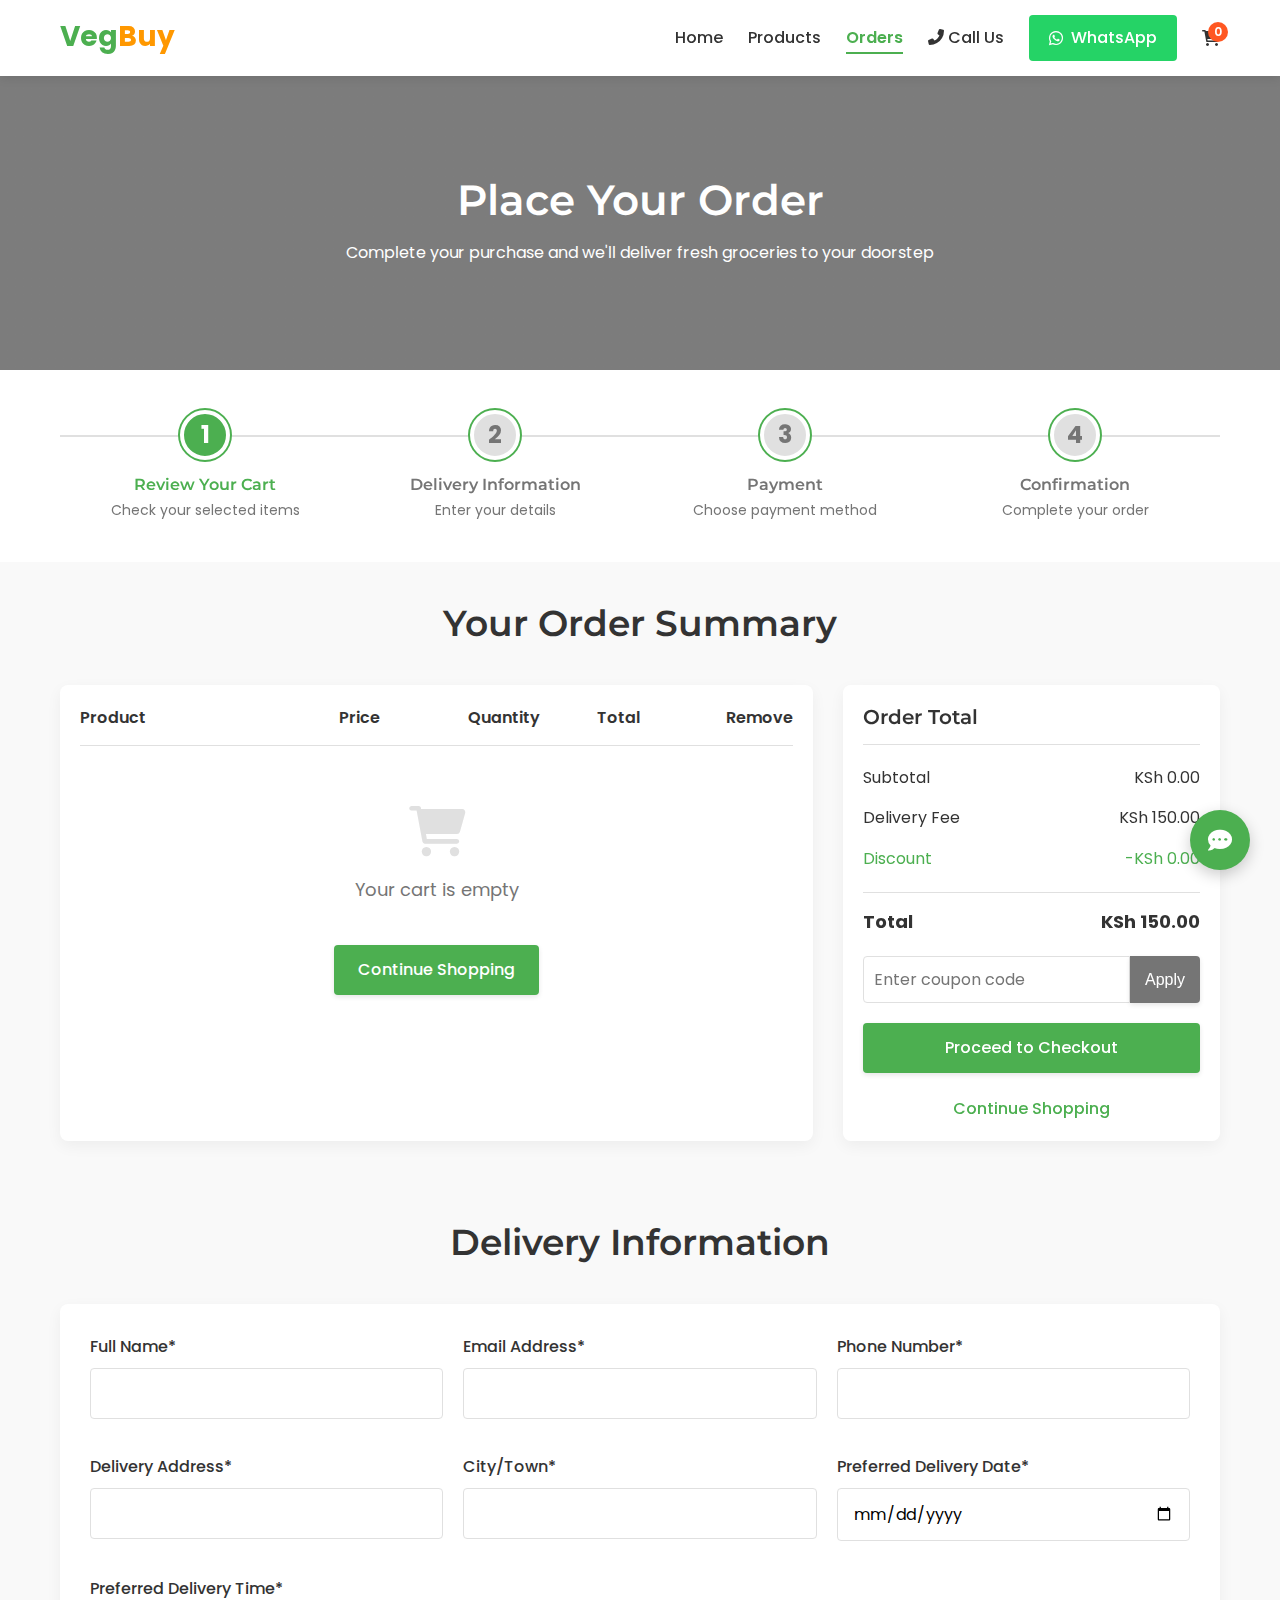
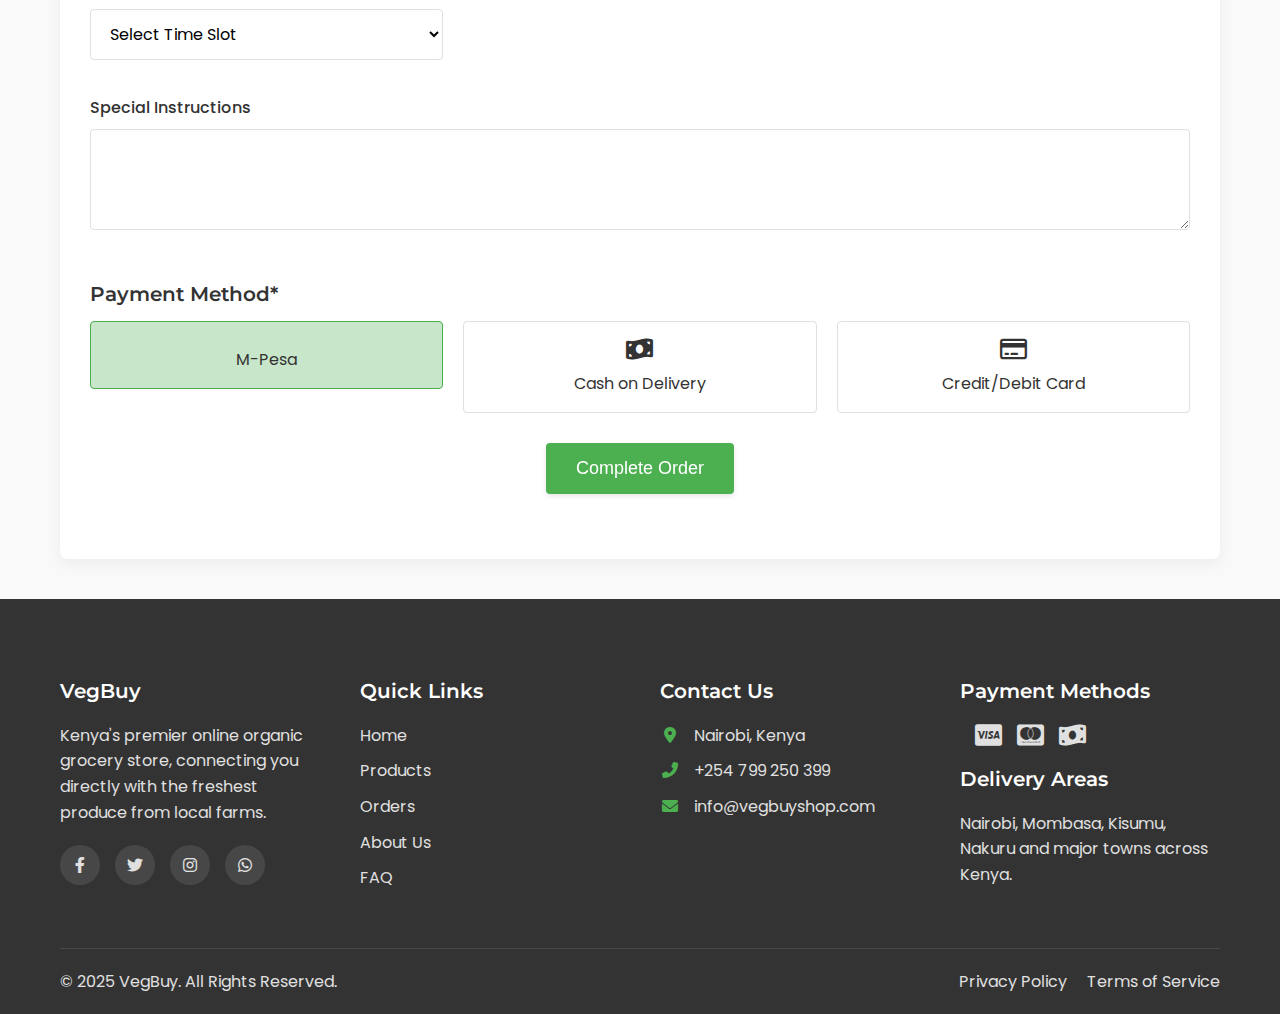
<file: orders.html>
<!DOCTYPE html>
<html lang="en">
<head>
    <meta charset="UTF-8">
    <meta name="viewport" content="width=device-width, initial-scale=1.0">
    <meta name="description" content="Place your order with VegBuy for fresh organic groceries delivered to your doorstep in Kenya. Secure checkout and multiple payment options available.">
    <meta name="keywords" content="grocery delivery Kenya, online grocery order, organic food delivery Nairobi, fresh produce delivery, Kenya grocery shopping">
    <title>Order Now - VegBuy | Fresh Organic Groceries</title>
    <link rel="stylesheet" href="https://cdnjs.cloudflare.com/ajax/libs/font-awesome/6.0.0-beta3/css/all.min.css">
    <link href="https://fonts.googleapis.com/css2?family=Poppins:wght@300;400;500;600;700&family=Montserrat:wght@400;500;600;700&display=swap" rel="stylesheet">
    <link rel="stylesheet" href="css/style.css">
    <link rel="icon" href="images/favicon.ico" type="image/x-icon">
</head>
<body>
    <!-- Header Section -->
    <header class="header">
        <div class="container">
            <div class="logo">
                <a href="index.html">
                    <span class="veg">Veg</span><span class="buy">Buy</span>
                </a>
            </div>
            <nav class="navbar">
                <ul>
                    <li><a href="index.html">Home</a></li>
                    <li><a href="products.html">Products</a></li>
                    <li><a href="orders.html" class="active">Orders</a></li>
                    <li><a href="tel:+254799250399"><i class="fas fa-phone-alt"></i> Call Us</a></li>
                    <li><a href="https://wa.me/254799250399" class="whatsapp-btn"><i class="fab fa-whatsapp"></i> WhatsApp</a></li>
                    <li><a href="orders.html" class="cart-icon"><i class="fas fa-shopping-cart"></i> <span id="cart-count">0</span></a></li>
                </ul>
            </nav>
            <div class="mobile-menu-btn">
                <i class="fas fa-bars"></i>
            </div>
        </div>
    </header>

    <!-- Order Hero Section -->
    <section class="order-hero">
        <div class="container">
            <h1>Place Your Order</h1>
            <p>Complete your purchase and we'll deliver fresh groceries to your doorstep</p>
        </div>
    </section>

    <!-- Order Process Section -->
    <section class="order-process">
        <div class="container">
            <div class="process-steps">
                <div class="process-step active">
                    <div class="step-number">1</div>
                    <div class="step-content">
                        <h3>Review Your Cart</h3>
                        <p>Check your selected items</p>
                    </div>
                </div>
                <div class="process-step">
                    <div class="step-number">2</div>
                    <div class="step-content">
                        <h3>Delivery Information</h3>
                        <p>Enter your details</p>
                    </div>
                </div>
                <div class="process-step">
                    <div class="step-number">3</div>
                    <div class="step-content">
                        <h3>Payment</h3>
                        <p>Choose payment method</p>
                    </div>
                </div>
                <div class="process-step">
                    <div class="step-number">4</div>
                    <div class="step-content">
                        <h3>Confirmation</h3>
                        <p>Complete your order</p>
                    </div>
                </div>
            </div>
        </div>
    </section>

    <!-- Cart Summary Section -->
    <section class="cart-summary">
        <div class="container">
            <h2>Your Order Summary</h2>
            <div class="cart-container">
                <div class="cart-items">
                    <div class="cart-header">
                        <div class="header-item">Product</div>
                        <div class="header-item">Price</div>
                        <div class="header-item">Quantity</div>
                        <div class="header-item">Total</div>
                        <div class="header-item">Remove</div>
                    </div>
                    <!-- Cart items will be loaded dynamically -->
                </div>
                <div class="cart-summary-details">
                    <!-- Order summary will be loaded dynamically -->
                </div>
            </div>
        </div>
    </section>

    <!-- Delivery Form Section -->
    <section class="delivery-form-section">
        <div class="container">
            <h2>Delivery Information</h2>
            <form id="delivery-form" action="https://formspree.io/f/mrbpoepl" method="POST">
                <input type="hidden" name="_subject" value="New VegBuy Order #VB<ORDER_ID>">
                <input type="hidden" name="_replyto" id="reply-to-email">
                <input type="hidden" name="_next" value="#">
                <input type="hidden" name="order_id" id="order-id">
                <input type="hidden" name="order_details" id="order-details">
            
            <div class="form-grid">
                <div class="form-group">
                    <label for="full-name">Full Name*</label>
                    <input type="text" id="full-name" name="full-name" class="form-input" required>
                </div>
                <div class="form-group">
                    <label for="email">Email Address*</label>
                    <input type="email" id="email" name="email" class="form-input" required>
                </div>
                <div class="form-group">
                    <label for="phone">Phone Number*</label>
                    <input type="tel" id="phone" name="phone" class="form-input" required>
                </div>
                <div class="form-group">
                    <label for="address">Delivery Address*</label>
                    <input type="text" id="address" name="address" class="form-input" required>
                </div>
                <div class="form-group">
                    <label for="city">City/Town*</label>
                    <input type="text" id="city" name="city" class="form-input" required>
                </div>
                <div class="form-group">
                    <label for="delivery-date">Preferred Delivery Date*</label>
                    <input type="date" id="delivery-date" name="delivery-date" class="form-input" required>
                </div>
                <div class="form-group">
                    <label for="delivery-time">Preferred Delivery Time*</label>
                    <select id="delivery-time" name="delivery-time" class="form-select" required>
                        <option value="">Select Time Slot</option>
                        <option value="9am-12pm">9:00 AM - 12:00 PM</option>
                        <option value="12pm-3pm">12:00 PM - 3:00 PM</option>
                        <option value="3pm-6pm">3:00 PM - 6:00 PM</option>
                        <option value="6pm-9pm">6:00 PM - 9:00 PM</option>
                    </select>
                </div>
                <div class="form-group full-width">
                    <label for="special-instructions">Special Instructions</label>
                    <textarea id="special-instructions" name="special-instructions" rows="3" class="form-input"></textarea>
                </div>
            </div>
            <div class="payment-method">
                <h3>Payment Method*</h3>
                <div class="payment-options">
                    <div class="payment-option">
                        <input type="radio" id="mpesa" name="payment-method" value="M-Pesa" checked>
                        <label for="mpesa">
                            <i class="fab fa-cc-mpesa"></i> M-Pesa
                        </label>
                    </div>
                    <div class="payment-option">
                        <input type="radio" id="cash-on-delivery" name="payment-method" value="Cash on Delivery">
                        <label for="cash-on-delivery">
                            <i class="fas fa-money-bill-wave"></i> Cash on Delivery
                        </label>
                    </div>
                    <div class="payment-option">
                        <input type="radio" id="credit-card" name="payment-method" value="Credit/Debit Card">
                        <label for="credit-card">
                            <i class="far fa-credit-card"></i> Credit/Debit Card
                        </label>
                    </div>
                </div>
            </div>
            <div class="form-submit">
                <button type="submit" class="btn btn-primary btn-lg">Complete Order</button>
                <div id="form-status" class="form-status"></div>
            </div>
        </form>
    </div>
</section>

    <!-- Order Confirmation Modal -->
    <div class="order-confirmation-modal">
        <div class="modal-content">
            <div class="modal-header">
                <h3>Order Confirmation</h3>
                <button class="close-modal"><i class="fas fa-times"></i></button>
            </div>
            <div class="modal-body">
                <div class="confirmation-icon">
                    <i class="fas fa-check-circle"></i>
                </div>
                <h4>Thank You For Your Order!</h4>
                <p>Your order #VB20230045 has been received and is being processed. We'll send you a confirmation email shortly.</p>
                <div class="order-details">
                    <div class="detail-row">
                        <span>Order Number:</span>
                        <span>VB20230045</span>
                    </div>
                    <div class="detail-row">
                        <span>Delivery Date:</span>
                        <span>Thursday, June 15, 2023</span>
                    </div>
                    <div class="detail-row">
                        <span>Delivery Time:</span>
                        <span>3:00 PM - 6:00 PM</span>
                    </div>
                    <div class="detail-row">
                        <span>Total Amount:</span>
                        <span>KSh 699</span>
                    </div>
                    <div class="detail-row">
                        <span>Payment Method:</span>
                        <span>M-Pesa</span>
                    </div>
                </div>
                <div class="modal-btns">
                    <a href="index.html" class="btn btn-primary">Back to Home</a>
                    <a href="products.html" class="btn btn-secondary">Continue Shopping</a>
                </div>
            </div>
        </div>
    </div>

    <!-- Footer Section -->
    <footer class="footer">
        <div class="container">
            <div class="footer-grid">
                <div class="footer-col">
                    <h3>VegBuy</h3>
                    <p>Kenya's premier online organic grocery store, connecting you directly with the freshest produce from local farms.</p>
                    <div class="social-links">
                        <a href="#"><i class="fab fa-facebook-f"></i></a>
                        <a href="#"><i class="fab fa-twitter"></i></a>
                        <a href="#"><i class="fab fa-instagram"></i></a>
                        <a href="https://wa.me/254799250399"><i class="fab fa-whatsapp"></i></a>
                    </div>
                </div>
                <div class="footer-col">
                    <h3>Quick Links</h3>
                    <ul>
                        <li><a href="index.html">Home</a></li>
                        <li><a href="products.html">Products</a></li>
                        <li><a href="orders.html">Orders</a></li>
                        <li><a href="#">About Us</a></li>
                        <li><a href="#">FAQ</a></li>
                    </ul>
                </div>
                <div class="footer-col">
                    <h3>Contact Us</h3>
                    <ul>
                        <li><i class="fas fa-map-marker-alt"></i> Nairobi, Kenya</li>
                        <li><i class="fas fa-phone-alt"></i> +254 799 250 399</li>
                        <li><i class="fas fa-envelope"></i> info@vegbuyshop.com</li>
                    </ul>
                </div>
                <div class="footer-col">
                    <h3>Payment Methods</h3>
                    <div class="payment-methods">
                        <i class="fab fa-cc-mpesa"></i>
                        <i class="fab fa-cc-visa"></i>
                        <i class="fab fa-cc-mastercard"></i>
                        <i class="fas fa-money-bill-wave"></i>
                    </div>
                    <h3>Delivery Areas</h3>
                    <p>Nairobi, Mombasa, Kisumu, Nakuru and major towns across Kenya.</p>
                </div>
            </div>
            <div class="footer-bottom">
                <p>&copy; 2025 VegBuy. All Rights Reserved.</p>
                <div class="footer-links">
                    <a href="#">Privacy Policy</a>
                    <a href="#">Terms of Service</a>
                </div>
            </div>
        </div>
    </footer>

    <!-- Chatbot Widget -->
    <div class="chatbot-container">
        <div class="chatbot-header">
            <h4>VegBuy Assistant</h4>
            <button class="close-chatbot"><i class="fas fa-times"></i></button>
        </div>
        <div class="chatbot-messages" id="chatbot-messages">
            <div class="chatbot-message chatbot-response">
                <p>Hello! I'm your VegBuy assistant. How can I help you with your order?</p>
            </div>
        </div>
        <div class="chatbot-input">
            <input type="text" id="chatbot-input" placeholder="Type your message...">
            <button id="send-message" class="btn btn-primary"><i class="fas fa-paper-plane"></i></button>
        </div>
    </div>
    <button class="chatbot-toggle">
        <i class="fas fa-comment-dots"></i>
    </button>

    <!-- JavaScript Files -->
    <script src="js/script.js"></script>
    <script src="js/cart.js"></script>
    <script src="js/form.js"></script>
    <script src="js/chatbot.js"></script>
</body>
</html>
</file>
<file: css/style.css>
/* Base Styles */
:root {
    --primary-color: #4CAF50;
    --primary-dark: #388E3C;
    --primary-light: #C8E6C9;
    --secondary-color: #FF9800;
    --accent-color: #FF5722;
    --dark-color: #333;
    --light-color: #f9f9f9;
    --gray-color: #757575;
    --light-gray: #e0e0e0;
    --white: #ffffff;
    --black: #000000;
    --success-color: #4CAF50;
    --error-color: #F44336;
    --warning-color: #FFC107;
    --info-color: #2196F3;
}

* {
    margin: 0;
    padding: 0;
    box-sizing: border-box;
}

body {
    font-family: 'Poppins', sans-serif;
    line-height: 1.6;
    color: var(--dark-color);
    background-color: var(--light-color);
    overflow-x: hidden;
}

h1, h2, h3, h4, h5, h6 {
    font-family: 'Montserrat', sans-serif;
    font-weight: 600;
    line-height: 1.2;
}

a {
    text-decoration: none;
    color: inherit;
}

ul {
    list-style: none;
}

img {
    max-width: 100%;
    height: auto;
}

.container {
    width: 100%;
    max-width: 1200px;
    margin: 0 auto;
    padding: 0 20px;
}

/* Button Styles */
.btn {
    display: inline-block;
    padding: 12px 24px;
    border-radius: 4px;
    font-weight: 500;
    text-align: center;
    transition: all 0.3s ease;
    cursor: pointer;
    border: none;
    font-size: 16px;
    position: relative;
    overflow: hidden;
}

.btn-primary {
    background-color: var(--primary-color);
    color: var(--white);
    box-shadow: 0 2px 5px rgba(0,0,0,0.1);
}

.btn-primary:hover {
    background-color: var(--primary-dark);
    transform: translateY(-2px);
    box-shadow: 0 4px 8px rgba(0,0,0,0.15);
}

.btn-primary:active {
    transform: translateY(0);
    box-shadow: 0 2px 5px rgba(0,0,0,0.1);
}

.btn-secondary {
    background-color: transparent;
    color: var(--primary-color);
    border: 2px solid var(--primary-color);
    box-shadow: 0 2px 5px rgba(0,0,0,0.1);
}

.btn-secondary:hover {
    background-color: var(--primary-color);
    color: var(--white);
    transform: translateY(-2px);
    box-shadow: 0 4px 8px rgba(0,0,0,0.15);
}

.btn-secondary:active {
    transform: translateY(0);
    box-shadow: 0 2px 5px rgba(0,0,0,0.1);
}

.btn-lg {
    padding: 15px 30px;
    font-size: 18px;
}

.whatsapp-btn {
    background-color: #25D366;
    color: white;
    padding: 10px 20px;
    border-radius: 4px;
    font-weight: 500;
    transition: all 0.3s ease;
    display: inline-flex;
    align-items: center;
    gap: 8px;
}

.whatsapp-btn:hover {
    background-color: #128C7E;
    transform: translateY(-2px);
    box-shadow: 0 4px 8px rgba(0,0,0,0.15);
}

/* Form Elements */
.form-input {
    width: 100%;
    padding: 12px 15px;
    border: 1px solid var(--light-gray);
    border-radius: 4px;
    font-family: inherit;
    font-size: 16px;
    transition: border-color 0.3s ease;
}

.form-input:focus {
    outline: none;
    border-color: var(--primary-color);
    box-shadow: 0 0 0 2px rgba(76, 175, 80, 0.2);
}

.form-select {
    width: 100%;
    padding: 12px 15px;
    border: 1px solid var(--light-gray);
    border-radius: 4px;
    font-family: inherit;
    font-size: 16px;
    background-color: var(--white);
    transition: border-color 0.3s ease;
}

.form-select:focus {
    outline: none;
    border-color: var(--primary-color);
    box-shadow: 0 0 0 2px rgba(76, 175, 80, 0.2);
}

/* Header Styles */
.header {
    background-color: var(--white);
    box-shadow: 0 2px 10px rgba(0, 0, 0, 0.1);
    position: fixed;
    width: 100%;
    top: 0;
    z-index: 1000;
    padding: 15px 0;
}

.header .container {
    display: flex;
    justify-content: space-between;
    align-items: center;
}

.logo a {
    font-size: 28px;
    font-weight: 700;
}

.veg {
    color: var(--primary-color);
}

.buy {
    color: var(--secondary-color);
}

.navbar ul {
    display: flex;
    align-items: center;
}

.navbar ul li {
    margin-left: 25px;
}

.navbar ul li a {
    font-weight: 500;
    transition: color 0.3s ease;
    position: relative;
}

.navbar ul li a:hover {
    color: var(--primary-color);
}

.navbar ul li a.active {
    color: var(--primary-color);
    font-weight: 600;
}

.navbar ul li a.active::after {
    content: '';
    position: absolute;
    bottom: -5px;
    left: 0;
    width: 100%;
    height: 2px;
    background-color: var(--primary-color);
}

.cart-icon {
    position: relative;
    display: flex;
    align-items: center;
    gap: 5px;
}

.cart-icon span {
    position: absolute;
    top: -8px;
    right: -8px;
    background-color: var(--accent-color);
    color: white;
    border-radius: 50%;
    width: 20px;
    height: 20px;
    display: flex;
    align-items: center;
    justify-content: center;
    font-size: 12px;
    font-weight: 600;
}

.mobile-menu-btn {
    display: none;
    font-size: 24px;
    cursor: pointer;
    color: var(--dark-color);
}

/* Hero Section */
.hero {
    height: 80vh;
    min-height: 600px;
    background-size: cover;
    background-position: center;
    background-repeat: no-repeat;
    display: flex;
    align-items: center;
    margin-top: 70px;
    position: relative;
}

.hero::before {
    content: '';
    position: absolute;
    top: 0;
    left: 0;
    right: 0;
    bottom: 0;
    background: linear-gradient(to bottom, rgba(0,0,0,0.3) 0%, rgba(0,0,0,0.7) 100%);
}

.hero-content {
    max-width: 600px;
    color: var(--white);
    position: relative;
    z-index: 1;
}

.hero-content h1 {
    font-size: 48px;
    margin-bottom: 20px;
    text-shadow: 1px 1px 3px rgba(0, 0, 0, 0.3);
}

.hero-content p {
    font-size: 18px;
    margin-bottom: 30px;
    text-shadow: 1px 1px 2px rgba(0, 0, 0, 0.3);
}

.hero-btns {
    display: flex;
    gap: 15px;
}

/* Features Section */
.features {
    padding: 80px 0;
    background-color: var(--white);
}

.features .container {
    display: grid;
    grid-template-columns: repeat(auto-fit, minmax(250px, 1fr));
    gap: 30px;
}

.feature-box {
    text-align: center;
    padding: 40px 20px;
    border-radius: 8px;
    transition: transform 0.3s ease, box-shadow 0.3s ease;
    background-color: var(--light-color);
}

.feature-box:hover {
    transform: translateY(-5px);
    box-shadow: 0 10px 20px rgba(0, 0, 0, 0.1);
}

.feature-box i {
    font-size: 48px;
    color: var(--primary-color);
    margin-bottom: 20px;
}

.feature-box h3 {
    margin-bottom: 15px;
    font-size: 22px;
}

/* Why Choose Us Section */
.why-choose-us {
    padding: 80px 0;
    background-color: var(--light-color);
}

.why-choose-us h2 {
    text-align: center;
    margin-bottom: 50px;
    font-size: 36px;
    color: var(--dark-color);
}

.reasons {
    display: grid;
    grid-template-columns: repeat(auto-fit, minmax(300px, 1fr));
    gap: 30px;
}

.reason {
    display: flex;
    gap: 20px;
    background-color: var(--white);
    padding: 30px;
    border-radius: 8px;
    box-shadow: 0 5px 15px rgba(0, 0, 0, 0.05);
    transition: transform 0.3s ease;
}

.reason:hover {
    transform: translateY(-5px);
}

.reason-icon {
    width: 60px;
    height: 60px;
    background-color: var(--primary-light);
    border-radius: 50%;
    display: flex;
    align-items: center;
    justify-content: center;
    flex-shrink: 0;
}

.reason-icon i {
    font-size: 24px;
    color: var(--primary-color);
}

.reason-content h3 {
    margin-bottom: 10px;
    color: var(--dark-color);
}

/* How It Works Section */
.how-it-works {
    padding: 80px 0;
    background-color: var(--white);
}

.how-it-works h2 {
    text-align: center;
    margin-bottom: 50px;
    font-size: 36px;
}

.steps {
    display: grid;
    grid-template-columns: repeat(auto-fit, minmax(200px, 1fr));
    gap: 30px;
    margin-bottom: 40px;
}

.step {
    text-align: center;
    padding: 30px 20px;
    position: relative;
}

.step-number {
    width: 60px;
    height: 60px;
    background-color: var(--primary-color);
    color: var(--white);
    border-radius: 50%;
    display: flex;
    align-items: center;
    justify-content: center;
    font-size: 24px;
    font-weight: 700;
    margin: 0 auto 20px;
    border: 4px solid var(--white);
    box-shadow: 0 0 0 2px var(--primary-color);
}

.step h3 {
    margin-bottom: 15px;
    font-size: 20px;
}

.cta {
    text-align: center;
}

/* Testimonials Section */
/* Testimonials Section - Fully Visible on Mobile */
.testimonials {
    padding: 40px 0;
    background-color: var(--light-color);
    width: 100%;
    overflow: hidden;
}

.testimonials h2 {
    text-align: center;
    margin-bottom: 30px;
    font-size: 28px;
    padding: 0 15px;
}

.testimonial-slider-wrapper {
    width: 100%;
    position: relative;
}

.testimonial-slider {
    display: flex;
    transition: transform 0.3s ease;
    width: 100%;
}

.testimonial {
    min-width: 100%;
    flex-shrink: 0;
    padding: 0 15px;
    box-sizing: border-box;
}

.testimonial-content {
    background-color: var(--white);
    padding: 20px;
    border-radius: 8px;
    box-shadow: 0 3px 10px rgba(0, 0, 0, 0.1);
    width: 100%;
    box-sizing: border-box;
    margin: 0 auto;
}

.testimonial-content p {
    font-style: italic;
    margin-bottom: 15px;
    font-size: 15px;
    line-height: 1.5;
    position: relative;
    padding-left: 20px;
}

.testimonial-content p::before {
    content: '"';
    position: absolute;
    left: 0;
    top: -5px;
    font-size: 30px;
    color: var(--primary-light);
    font-family: serif;
    line-height: 1;
}

.testimonial-author {
    display: flex;
    align-items: center;
    gap: 10px;
    margin-top: 15px;
}

.testimonial-author img {
    width: 40px;
    height: 40px;
    border-radius: 50%;
    object-fit: cover;
    border: 2px solid var(--primary-light);
}

.testimonial-author h4 {
    font-size: 15px;
    margin-bottom: 3px;
}

.testimonial-author span {
    font-size: 12px;
    color: var(--gray-color);
}

/* Mobile Navigation */
.testimonial-dots {
    display: flex;
    justify-content: center;
    margin-top: 20px;
    gap: 8px;
}

.testimonial-dot {
    width: 10px;
    height: 10px;
    border-radius: 50%;
    background-color: var(--light-gray);
    cursor: pointer;
    transition: all 0.3s ease;
}

.testimonial-dot.active {
    background-color: var(--primary-color);
    transform: scale(1.2);
}

/* Hide arrows on mobile - use swipe gestures instead */
.testimonial-nav {
    display: none;
}

/* Larger Screens */
@media (min-width: 768px) {
    .testimonials {
        padding: 60px 0;
    }
    
    .testimonials h2 {
        font-size: 32px;
        margin-bottom: 40px;
    }
    
    .testimonial-content {
        padding: 30px;
        max-width: 800px;
    }
    
    .testimonial-content p {
        font-size: 16px;
        margin-bottom: 20px;
    }
    
    .testimonial-author {
        gap: 15px;
        margin-top: 20px;
    }
    
    .testimonial-author img {
        width: 50px;
        height: 50px;
    }
    
    /* Show arrows on desktop */
    .testimonial-nav {
        display: flex;
        position: absolute;
        top: 50%;
        transform: translateY(-50%);
        width: 100%;
        justify-content: space-between;
        padding: 0 20px;
        pointer-events: none;
        z-index: 10;
    }
    
    .testimonial-nav button {
        pointer-events: all;
        background-color: var(--white);
        border: none;
        width: 40px;
        height: 40px;
        border-radius: 50%;
        display: flex;
        align-items: center;
        justify-content: center;
        cursor: pointer;
        box-shadow: 0 2px 10px rgba(0, 0, 0, 0.1);
        transition: all 0.3s ease;
        color: var(--primary-color);
        font-size: 18px;
    }
}
/* Newsletter Section */
.newsletter {
    padding: 80px 0;
    background-color: var(--primary-color);
    color: var(--white);
    text-align: center;
}

.newsletter h2 {
    font-size: 36px;
    margin-bottom: 15px;
}

.newsletter p {
    font-size: 18px;
    margin-bottom: 30px;
    max-width: 600px;
    margin-left: auto;
    margin-right: auto;
}

.newsletter-form {
    display: flex;
    max-width: 500px;
    margin: 0 auto;
}

.newsletter-form input {
    flex: 1;
    padding: 15px;
    border: none;
    border-radius: 4px 0 0 4px;
    font-size: 16px;
}

.newsletter-form button {
    border-radius: 0 4px 4px 0;
    padding: 0 25px;
}

/* Footer Styles */
.footer {
    background-color: var(--dark-color);
    color: var(--light-gray);
    padding: 80px 0 0;
}

.footer-grid {
    display: grid;
    grid-template-columns: repeat(auto-fit, minmax(250px, 1fr));
    gap: 40px;
    margin-bottom: 40px;
}

.footer-col h3 {
    color: var(--white);
    margin-bottom: 20px;
    font-size: 20px;
}

.footer-col p {
    margin-bottom: 20px;
}

.social-links {
    display: flex;
    gap: 15px;
}

.social-links a {
    width: 40px;
    height: 40px;
    background-color: rgba(255, 255, 255, 0.1);
    border-radius: 50%;
    display: flex;
    align-items: center;
    justify-content: center;
    transition: all 0.3s ease;
}

.social-links a:hover {
    background-color: var(--primary-color);
    transform: translateY(-3px);
}

.footer-col ul li {
    margin-bottom: 10px;
}

.footer-col ul li i {
    margin-right: 10px;
    color: var(--primary-color);
    width: 20px;
    text-align: center;
}

.payment-methods {
    display: flex;
    gap: 15px;
    font-size: 24px;
    margin-bottom: 20px;
}

.footer-bottom {
    border-top: 1px solid rgba(255, 255, 255, 0.1);
    padding: 20px 0;
    display: flex;
    justify-content: space-between;
    align-items: center;
}

.footer-links {
    display: flex;
    gap: 20px;
}

.footer-links a {
    transition: color 0.3s ease;
}

.footer-links a:hover {
    color: var(--primary-color);
}

/* Products Page Styles */
.products-hero {
    background-image: linear-gradient(rgba(0, 0, 0, 0.5), rgba(0, 0, 0, 0.5)), url('https://images.unsplash.com/photo-1542838132-92c53300491e?ixlib=rb-1.2.1&auto=format&fit=crop&w=1350&q=80');
    height: 300px;
    background-size: cover;
    background-position: center;
    display: flex;
    align-items: center;
    margin-top: 70px;
    text-align: center;
    color: white;
}

.products-hero h1 {
    font-size: 42px;
    margin-bottom: 15px;
}

.products-filter {
    padding: 30px 0;
    background-color: var(--white);
}

.filter-options {
    display: flex;
    gap: 20px;
    margin-bottom: 20px;
    flex-wrap: wrap;
}

.filter-group {
    display: flex;
    align-items: center;
    gap: 10px;
}

.filter-group label {
    font-weight: 500;
}

.search-box {
    display: flex;
    max-width: 400px;
    width: 100%;
}

.search-box input {
    flex: 1;
    padding: 12px 15px;
    border: 1px solid var(--light-gray);
    border-radius: 4px 0 0 4px;
    font-size: 16px;
}

.search-box button {
    border-radius: 0 4px 4px 0;
    padding: 0 20px;
}

.products-grid {
    padding: 40px 0;
}

.products-container {
    display: grid;
    grid-template-columns: repeat(auto-fill, minmax(280px, 1fr));
    gap: 30px;
    margin-bottom: 40px;
}

.product-card {
    background-color: var(--white);
    border-radius: 8px;
    overflow: hidden;
    box-shadow: 0 5px 15px rgba(0, 0, 0, 0.05);
    transition: all 0.3s ease;
    position: relative;
}

.product-card:hover {
    transform: translateY(-5px);
    box-shadow: 0 10px 25px rgba(0, 0, 0, 0.1);
}

.product-image {
    height: 200px;
    overflow: hidden;
}

.product-image img {
    width: 100%;
    height: 100%;
    object-fit: cover;
    transition: transform 0.5s ease;
}

.product-card:hover .product-image img {
    transform: scale(1.05);
}

.product-info {
    padding: 20px;
}

.product-category {
    display: inline-block;
    font-size: 12px;
    color: var(--gray-color);
    margin-bottom: 5px;
    text-transform: capitalize;
}

.product-title {
    font-size: 18px;
    margin-bottom: 10px;
    font-weight: 600;
}

.product-price {
    font-size: 20px;
    font-weight: 700;
    color: var(--primary-color);
    margin-bottom: 15px;
}

.product-rating {
    color: var(--secondary-color);
    margin-bottom: 15px;
    font-size: 14px;
    display: flex;
    align-items: center;
    gap: 5px;
}

.add-to-cart {
    width: 100%;
    padding: 12px;
    background-color: var(--primary-color);
    color: white;
    border: none;
    border-radius: 4px;
    cursor: pointer;
    font-weight: 500;
    transition: all 0.3s ease;
    display: flex;
    align-items: center;
    justify-content: center;
    gap: 8px;
}

.add-to-cart:hover {
    background-color: var(--primary-dark);
    transform: translateY(-2px);
}

.add-to-cart:active {
    transform: translateY(0);
}

.product-badge {
    position: absolute;
    top: 10px;
    left: 10px;
    background-color: var(--accent-color);
    color: white;
    padding: 5px 10px;
    border-radius: 4px;
    font-size: 12px;
    font-weight: 500;
    z-index: 1;
}

.pagination {
    display: flex;
    justify-content: center;
    align-items: center;
    gap: 15px;
}

.pagination button:disabled {
    opacity: 0.5;
    cursor: not-allowed;
}

.seasonal-offer {
    background-color: var(--secondary-color);
    color: white;
    padding: 60px 0;
    text-align: center;
    margin-bottom: 40px;
}

.seasonal-offer h2 {
    font-size: 36px;
    margin-bottom: 15px;
}

.seasonal-offer p {
    font-size: 18px;
    margin-bottom: 25px;
    max-width: 600px;
    margin-left: auto;
    margin-right: auto;
}

.quality-assurance {
    padding: 60px 0;
    background-color: var(--light-color);
}

.quality-assurance h2 {
    text-align: center;
    margin-bottom: 50px;
    font-size: 36px;
}

.quality-features {
    display: grid;
    grid-template-columns: repeat(auto-fit, minmax(250px, 1fr));
    gap: 30px;
}

.quality-feature {
    text-align: center;
    padding: 30px;
    background-color: var(--white);
    border-radius: 8px;
    box-shadow: 0 5px 15px rgba(0, 0, 0, 0.05);
    transition: transform 0.3s ease;
}

.quality-feature:hover {
    transform: translateY(-5px);
}

.quality-feature i {
    font-size: 40px;
    color: var(--primary-color);
    margin-bottom: 20px;
}

.quality-feature h3 {
    margin-bottom: 15px;
    font-size: 20px;
}

/* Orders Page Styles */
.order-hero {
    background-image: linear-gradient(rgba(0, 0, 0, 0.5), rgba(0, 0, 0, 0.5)), url('https://images.unsplash.com/photo-1606787366850-de6330128bfc?ixlib=rb-1.2.1&auto=format&fit=crop&w=1350&q=80');
    height: 300px;
    background-size: cover;
    background-position: center;
    display: flex;
    align-items: center;
    margin-top: 70px;
    text-align: center;
    color: white;
}

.order-hero h1 {
    font-size: 42px;
    margin-bottom: 15px;
}

.order-process {
    padding: 40px 0;
    background-color: var(--white);
}

.process-steps {
    display: flex;
    justify-content: space-between;
    position: relative;
}

.process-steps::before {
    content: '';
    position: absolute;
    top: 25px;
    left: 0;
    right: 0;
    height: 2px;
    background-color: var(--light-gray);
    z-index: 1;
}

.process-step {
    display: flex;
    flex-direction: column;
    align-items: center;
    position: relative;
    z-index: 2;
    flex: 1;
}

.process-step.active .step-number {
    background-color: var(--primary-color);
    color: white;
}

.process-step.active .step-content h3 {
    color: var(--primary-color);
}

.step-number {
    width: 50px;
    height: 50px;
    border-radius: 50%;
    background-color: var(--light-gray);
    color: var(--gray-color);
    display: flex;
    align-items: center;
    justify-content: center;
    font-weight: 700;
    margin-bottom: 15px;
    border: 4px solid var(--white);
}

.step-content {
    text-align: center;
}

.step-content h3 {
    font-size: 16px;
    margin-bottom: 5px;
    color: var(--gray-color);
}

.step-content p {
    font-size: 14px;
    color: var(--gray-color);
}

.cart-summary {
    padding: 40px 0;
}

.cart-summary h2 {
    text-align: center;
    margin-bottom: 40px;
    font-size: 36px;
}

.cart-container {
    display: grid;
    grid-template-columns: 2fr 1fr;
    gap: 30px;
}

.cart-items {
    background-color: var(--white);
    border-radius: 8px;
    padding: 20px;
    box-shadow: 0 5px 15px rgba(0, 0, 0, 0.05);
}

.cart-header {
    display: grid;
    grid-template-columns: 2fr 1fr 1fr 1fr 0.5fr;
    padding-bottom: 15px;
    border-bottom: 1px solid var(--light-gray);
    margin-bottom: 20px;
    font-weight: 600;
}

.cart-item {
    display: grid;
    grid-template-columns: 2fr 1fr 1fr 1fr 0.5fr;
    align-items: center;
    padding: 15px 0;
    border-bottom: 1px solid var(--light-gray);
}

.cart-product {
    display: flex;
    align-items: center;
    gap: 15px;
}

.cart-product img {
    width: 70px;
    height: 70px;
    object-fit: cover;
    border-radius: 4px;
}

.product-info h4 {
    font-size: 16px;
    margin-bottom: 5px;
}

.product-info p {
    font-size: 14px;
    color: var(--gray-color);
}

.cart-quantity {
    display: flex;
    align-items: center;
    gap: 10px;
}

.quantity-btn {
    width: 30px;
    height: 30px;
    border: 1px solid var(--light-gray);
    background-color: transparent;
    border-radius: 4px;
    cursor: pointer;
    display: flex;
    align-items: center;
    justify-content: center;
    transition: all 0.3s ease;
}

.quantity-btn:hover {
    background-color: var(--light-gray);
}

.quantity-btn:active {
    transform: scale(0.95);
}

.remove-btn {
    background: none;
    border: none;
    color: var(--gray-color);
    cursor: pointer;
    font-size: 16px;
    transition: color 0.3s ease;
}

.remove-btn:hover {
    color: var(--error-color);
}

.cart-summary-details {
    background-color: var(--white);
    border-radius: 8px;
    padding: 20px;
    box-shadow: 0 5px 15px rgba(0, 0, 0, 0.05);
    align-self: flex-start;
    position: sticky;
    top: 100px;
}

.cart-summary-details h3 {
    font-size: 20px;
    margin-bottom: 20px;
    padding-bottom: 15px;
    border-bottom: 1px solid var(--light-gray);
}

.summary-row {
    display: flex;
    justify-content: space-between;
    margin-bottom: 15px;
}

.summary-row.discount {
    color: var(--success-color);
}

.summary-row.total {
    font-weight: 700;
    font-size: 18px;
    margin-top: 20px;
    padding-top: 15px;
    border-top: 1px solid var(--light-gray);
}

.coupon-box {
    display: flex;
    margin: 20px 0;
}

.coupon-box input {
    flex: 1;
    padding: 10px;
    border: 1px solid var(--light-gray);
    border-radius: 4px 0 0 4px;
}

.apply-coupon {
    background-color: var(--gray-color);
    color: white;
    border: none;
    padding: 0 15px;
    border-radius: 0 4px 4px 0;
    cursor: pointer;
    transition: background-color 0.3s ease;
}

.apply-coupon:hover {
    background-color: var(--dark-color);
}

.checkout-btn {
    width: 100%;
    margin-bottom: 15px;
}

.continue-shopping {
    display: block;
    text-align: center;
    color: var(--primary-color);
    font-weight: 500;
    transition: color 0.3s ease;
}

.continue-shopping:hover {
    color: var(--primary-dark);
}

.delivery-form-section {
    padding: 40px 0;
    background-color: var(--light-color);
}

.delivery-form-section h2 {
    text-align: center;
    margin-bottom: 40px;
    font-size: 36px;
}

#delivery-form {
    background-color: var(--white);
    padding: 30px;
    border-radius: 8px;
    box-shadow: 0 5px 15px rgba(0, 0, 0, 0.05);
}

.form-grid {
    display: grid;
    grid-template-columns: repeat(auto-fit, minmax(300px, 1fr));
    gap: 20px;
    margin-bottom: 30px;
}

.form-group {
    margin-bottom: 15px;
}

.form-group label {
    display: block;
    margin-bottom: 8px;
    font-weight: 500;
}

.form-group.full-width {
    grid-column: 1 / -1;
}

.payment-method {
    margin-bottom: 30px;
}

.payment-method h3 {
    margin-bottom: 15px;
    font-size: 20px;
}

.payment-options {
    display: flex;
    gap: 20px;
    flex-wrap: wrap;
}

.payment-option {
    flex: 1;
    min-width: 200px;
}

.payment-option input {
    display: none;
}

.payment-option label {
    display: block;
    padding: 15px;
    border: 1px solid var(--light-gray);
    border-radius: 4px;
    cursor: pointer;
    transition: all 0.3s ease;
    text-align: center;
}

.payment-option input:checked + label {
    border-color: var(--primary-color);
    background-color: var(--primary-light);
}

.payment-option label i {
    font-size: 24px;
    margin-bottom: 10px;
    display: block;
}

.form-submit {
    text-align: center;
}

.order-confirmation-modal {
    position: fixed;
    top: 0;
    left: 0;
    right: 0;
    bottom: 0;
    background-color: rgba(0, 0, 0, 0.5);
    display: none;
    align-items: center;
    justify-content: center;
    z-index: 2000;
    opacity: 0;
    visibility: hidden;
    transition: all 0.3s ease;
}

.order-confirmation-modal.active {
    display: flex;
    opacity: 1;
    visibility: visible;
}

.modal-content {
    background-color: var(--white);
    border-radius: 8px;
    width: 100%;
    max-width: 500px;
    overflow: hidden;
    transform: translateY(-50px);
    transition: transform 0.3s ease;
}

.order-confirmation-modal.active .modal-content {
    transform: translateY(0);
}

.modal-header {
    padding: 20px;
    background-color: var(--primary-color);
    color: white;
    display: flex;
    justify-content: space-between;
    align-items: center;
}

.close-modal {
    background: none;
    border: none;
    color: white;
    font-size: 20px;
    cursor: pointer;
    transition: transform 0.3s ease;
}

.close-modal:hover {
    transform: rotate(90deg);
}

.modal-body {
    padding: 30px;
    text-align: center;
}

.confirmation-icon {
    font-size: 60px;
    color: var(--success-color);
    margin-bottom: 20px;
}

.modal-body h4 {
    font-size: 24px;
    margin-bottom: 15px;
}

.modal-body p {
    margin-bottom: 25px;
}

.order-details {
    text-align: left;
    margin-bottom: 30px;
    background-color: var(--light-color);
    padding: 20px;
    border-radius: 8px;
}

.detail-row {
    display: flex;
    justify-content: space-between;
    margin-bottom: 10px;
}

.detail-row span:first-child {
    font-weight: 500;
}

.modal-btns {
    display: flex;
    gap: 15px;
    justify-content: center;
}

/* Chatbot Styles */
.chatbot-toggle {
    position: fixed;
    bottom: 30px;
    right: 30px;
    width: 60px;
    height: 60px;
    border-radius: 50%;
    background-color: var(--primary-color);
    color: white;
    border: none;
    font-size: 24px;
    cursor: pointer;
    box-shadow: 0 5px 15px rgba(0, 0, 0, 0.2);
    display: flex;
    align-items: center;
    justify-content: center;
    z-index: 1000;
    transition: all 0.3s ease;
}

.chatbot-toggle:hover {
    background-color: var(--primary-dark);
    transform: scale(1.1);
}

.chatbot-container {
    position: fixed;
    bottom: 100px;
    right: 30px;
    width: 350px;
    background-color: var(--white);
    border-radius: 10px;
    box-shadow: 0 5px 25px rgba(0, 0, 0, 0.2);
    overflow: hidden;
    transform: translateY(20px);
    opacity: 0;
    visibility: hidden;
    transition: all 0.3s ease;
    z-index: 1000;
    display: flex;
    flex-direction: column;
    max-height: 500px;
}

.chatbot-container.active {
    transform: translateY(0);
    opacity: 1;
    visibility: visible;
}

.chatbot-header {
    background-color: var(--primary-color);
    color: white;
    padding: 15px;
    display: flex;
    justify-content: space-between;
    align-items: center;
}

.close-chatbot {
    background: none;
    border: none;
    color: white;
    cursor: pointer;
    font-size: 18px;
}

.chatbot-messages {
    height: 300px;
    overflow-y: auto;
    padding: 15px;
    background-color: #f5f5f5;
    flex: 1;
}

.chatbot-message {
    margin-bottom: 15px;
    max-width: 80%;
}

.chatbot-message p {
    padding: 10px 15px;
    border-radius: 18px;
    line-height: 1.4;
}

.chatbot-response {
    margin-right: auto;
}

.chatbot-response p {
    background-color: var(--white);
    border-top-left-radius: 0;
}

.user-message {
    margin-left: auto;
}

.user-message p {
    background-color: var(--primary-color);
    color: white;
    border-top-right-radius: 0;
}

.chatbot-input {
    display: flex;
    padding: 10px;
    background-color: var(--white);
    border-top: 1px solid var(--light-gray);
}

.chatbot-input input {
    flex: 1;
    padding: 10px 15px;
    border: 1px solid var(--light-gray);
    border-radius: 20px;
    outline: none;
}

#send-message {
    background: none;
    border: none;
    color: var(--primary-color);
    font-size: 18px;
    margin-left: 10px;
    cursor: pointer;
}

/* Empty Cart State */
.empty-cart {
    text-align: center;
    padding: 40px 20px;
    color: var(--gray-color);
}

.empty-cart i {
    font-size: 50px;
    margin-bottom: 20px;
    color: var(--light-gray);
}

.empty-cart p {
    font-size: 18px;
    margin-bottom: 20px;
}

.empty-cart a {
    display: inline-block;
    margin-top: 20px;
}

/* Responsive Styles */
@media (max-width: 992px) {
    .hero-content h1 {
        font-size: 42px;
    }
    
    .cart-container {
        grid-template-columns: 1fr;
    }
    
    .cart-summary-details {
        position: static;
    }
}

@media (max-width: 768px) {
    .navbar {
        position: fixed;
        top: 70px;
        left: 0;
        right: 0;
        background-color: var(--white);
        box-shadow: 0 5px 10px rgba(0, 0, 0, 0.1);
        padding: 20px;
        transform: translateY(-150%);
        transition: transform 0.3s ease;
    }
    
    .navbar.active {
        transform: translateY(0);
    }
    
    .navbar ul {
        flex-direction: column;
        align-items: flex-start;
    }
    
    .navbar ul li {
        margin: 10px 0;
    }
    
    .mobile-menu-btn {
        display: block;
    }
    
    .hero-content h1 {
        font-size: 36px;
    }
    
    .process-steps {
        flex-direction: column;
        gap: 30px;
    }
    
    .process-steps::before {
        display: none;
    }
    
    .process-step {
        flex-direction: row;
        align-items: center;
        gap: 20px;
    }
    
    .step-number {
        margin-bottom: 0;
    }
    
    .step-content {
        text-align: left;
    }
    
    .chatbot-container {
        width: 300px;
    }
    
    .cart-header {
        display: none;
    }
    
    .cart-item {
        grid-template-columns: 1fr;
        gap: 15px;
        padding: 20px 0;
    }
}

@media (max-width: 576px) {
    .hero-content h1 {
        font-size: 30px;
    }
    
    .hero-btns {
        flex-direction: column;
    }
    
    .filter-options {
        flex-direction: column;
        align-items: flex-start;
    }
    
    .search-box {
        width: 100%;
    }
    
    .products-container {
        grid-template-columns: 1fr;
    }
    
    .form-grid {
        grid-template-columns: 1fr;
    }
    
    .modal-btns {
        flex-direction: column;
    }
    
    .chatbot-container {
        width: calc(100% - 40px);
        right: 20px;
        left: 20px;
    }
    
    .payment-options {
        flex-direction: column;
    }
}
</file>
